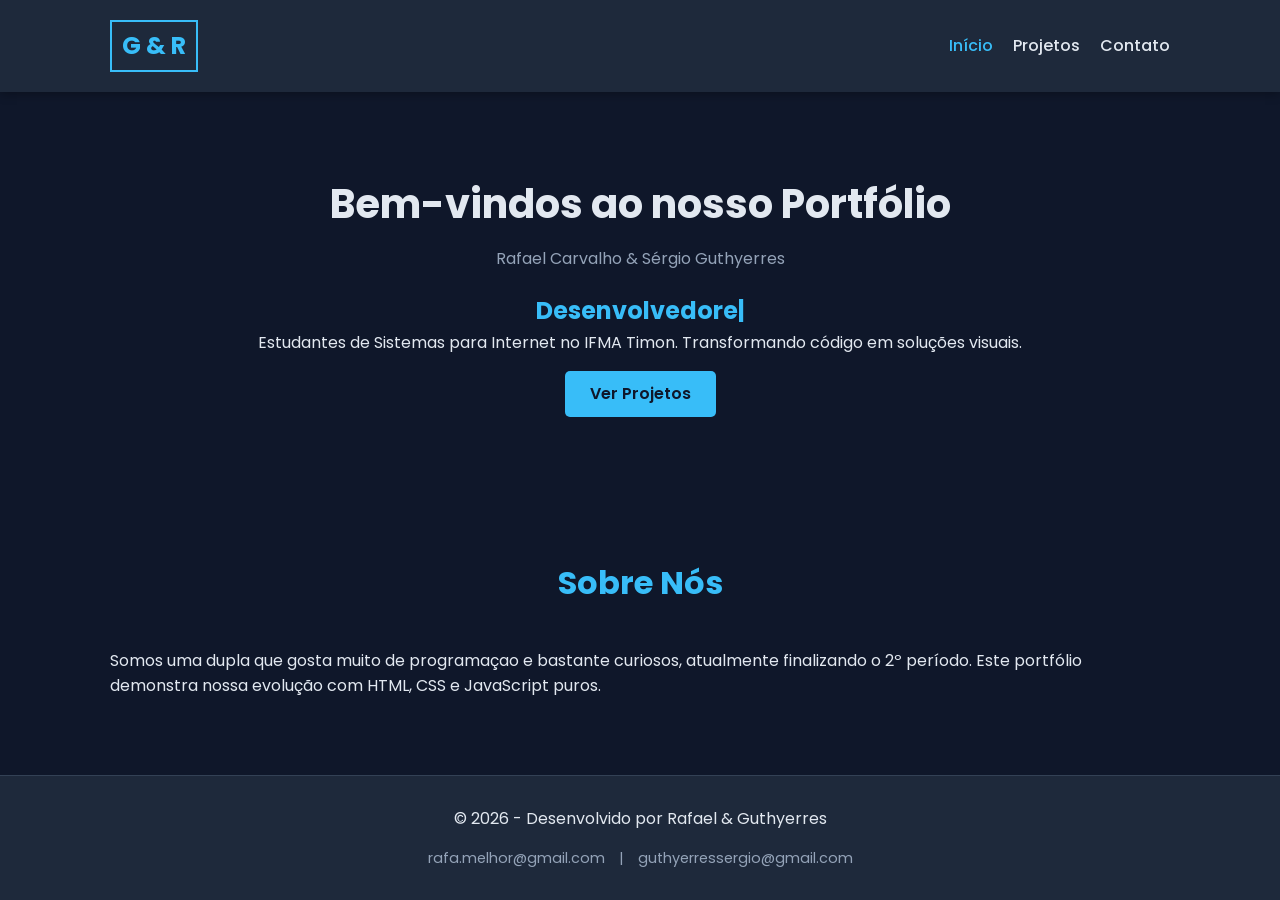
<file: index.html>
<!DOCTYPE html>
<html lang="pt-BR">
  <head>
    <meta charset="UTF-8" />
    <meta name="viewport" content="width=device-width, initial-scale=1.0" />
    <title>Portfólio | Início</title>
    <link href="https://fonts.googleapis.com/css2?family=Poppins:wght@300;400;600&display=swap" rel="stylesheet">
    <link rel="stylesheet" href="css/port.css" />
  </head>
  <body>
    <header class="main-header">
      <div class="container header-content">
        <h1 class="logo">G & R</h1>
        <nav>
          <ul class="nav-bar">
            <li><a class="link active" href="index.html">Início</a></li>
            <li><a class="link" href="projeto.html">Projetos</a></li>
            <li><a class="link" href="contato.html">Contato</a></li>
          </ul>
        </nav>
      </div>
    </header>

    <main>
      <section id="apresentacao" class="hero">
        <div class="container">
          <h2>Bem-vindos ao nosso Portfólio</h2>
          <h4>Rafael Carvalho & Sérgio Guthyerres</h4>
          <h3 class="typing-effect"></h3>
          <p class="paragrafo">
            Estudantes de Sistemas para Internet no IFMA Timon.
            Transformando código em soluções visuais.
          </p>
          <a href="projeto.html" class="btn">Ver Projetos</a>
        </div>
      </section>

      <section id="sobre" class="section-padding">
        <div class="container">
          <h2 class="section-title">Sobre Nós</h2>
          <p class="paragrafo">
            Somos uma dupla que gosta muito de programaçao e bastante curiosos, atualmente finalizando o 2º período.
            Este portfólio demonstra nossa evolução com HTML, CSS e JavaScript puros.
          </p>
        </div>
      </section>
    </main>

    <footer>
      <div class="container footer-content">
        <p>© 2026 - Desenvolvido por Rafael & Guthyerres</p>
        <div class="emails">
          <a href="mailto:rafa.melhor@gmail.com">rafa.melhor@gmail.com</a>
          <span class="separator">|</span>
          <a href="mailto:guthyerressergio@gmail.com">guthyerressergio@gmail.com</a>
        </div>
      </div>
    </footer>
    <script src="script.js"></script>
  </body>
</html>
</file>
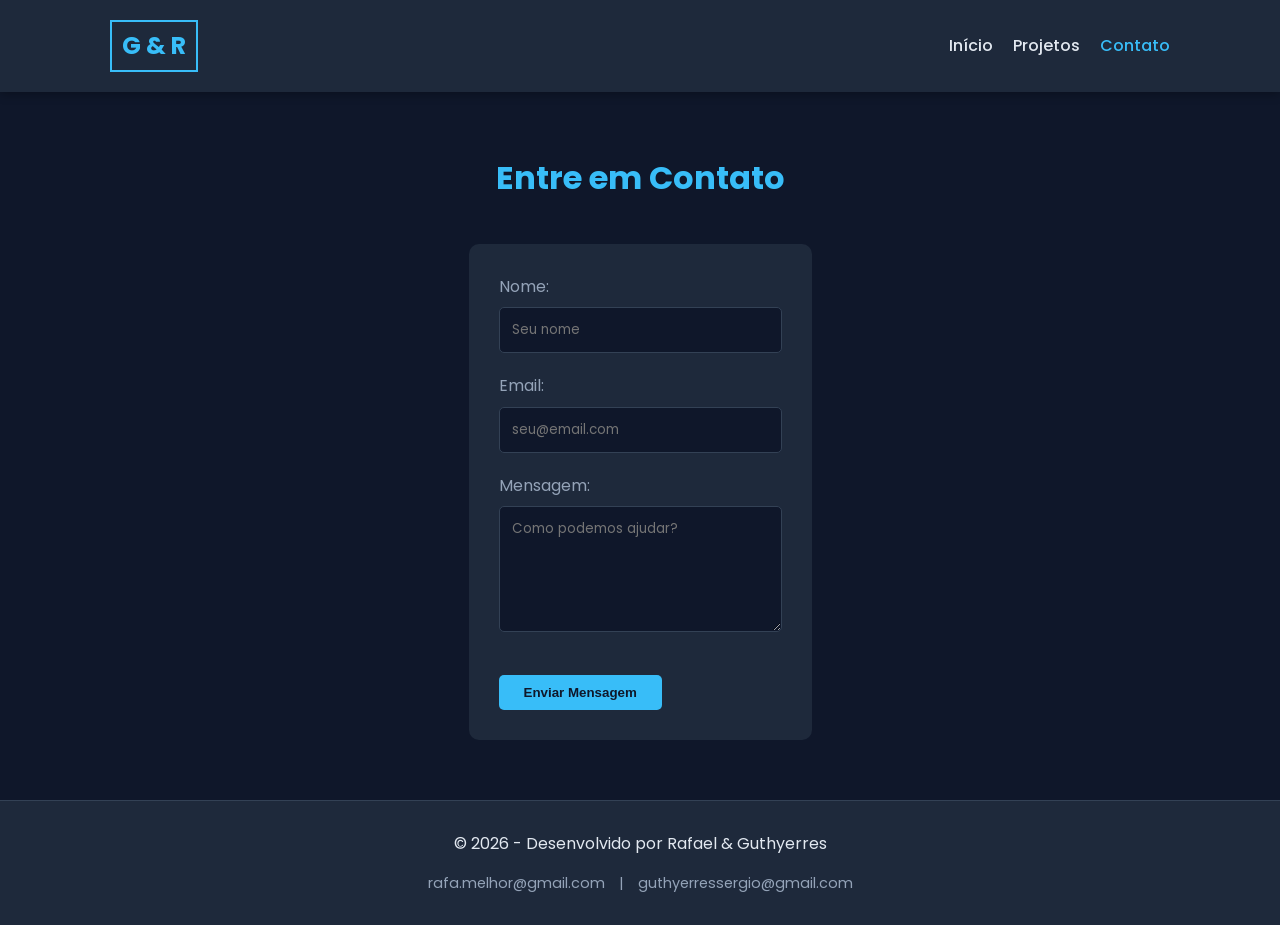
<file: contato.html>
<!DOCTYPE html>
<html lang="pt-BR">
  <head>
    <meta charset="UTF-8" />
    <meta name="viewport" content="width=device-width, initial-scale=1.0" />
    <title>Portfólio | Contato</title>
    <link href="https://fonts.googleapis.com/css2?family=Poppins:wght@300;400;600&display=swap" rel="stylesheet">
    <link rel="stylesheet" href="css/port.css" />
  </head>
  <body>
    <header class="main-header">
      <div class="container header-content">
        <h1 class="logo">G & R</h1>
        <nav>
          <ul class="nav-bar">
            <li><a class="link" href="index.html">Início</a></li>
            <li><a class="link" href="projeto.html">Projetos</a></li>
            <li><a class="link active" href="contato.html">Contato</a></li>
          </ul>
        </nav>
      </div>
    </header>

    <main class="container section-padding">
      <section class="contato-wrapper">
        <h2 class="section-title">Entre em Contato</h2>
        <form class="form-contato">
            <div class="input-group">
                <label for="nome">Nome:</label>
                <input type="text" id="nome" placeholder="Seu nome" required>
            </div>

            <div class="input-group">
                <label for="email">Email:</label>
                <input type="email" id="email" placeholder="seu@email.com" required>
            </div>

            <div class="input-group">
                <label for="mensagem">Mensagem:</label>
                <textarea id="mensagem" rows="5" placeholder="Como podemos ajudar?" required></textarea>
            </div>

            <button type="submit" class="btn">Enviar Mensagem</button>
        </form>
      </section>
    </main>

    <footer>
      <div class="container footer-content">
        <p>© 2026 - Desenvolvido por Rafael & Guthyerres</p>
        <div class="emails">
          <a href="mailto:rafa.melhor@gmail.com">rafa.melhor@gmail.com</a>
          <span class="separator">|</span>
          <a href="mailto:guthyerressergio@gmail.com">guthyerressergio@gmail.com</a>
        </div>
      </div>
    </footer>
    <script src="script.js"></script>
  </body>
</html>
</file>
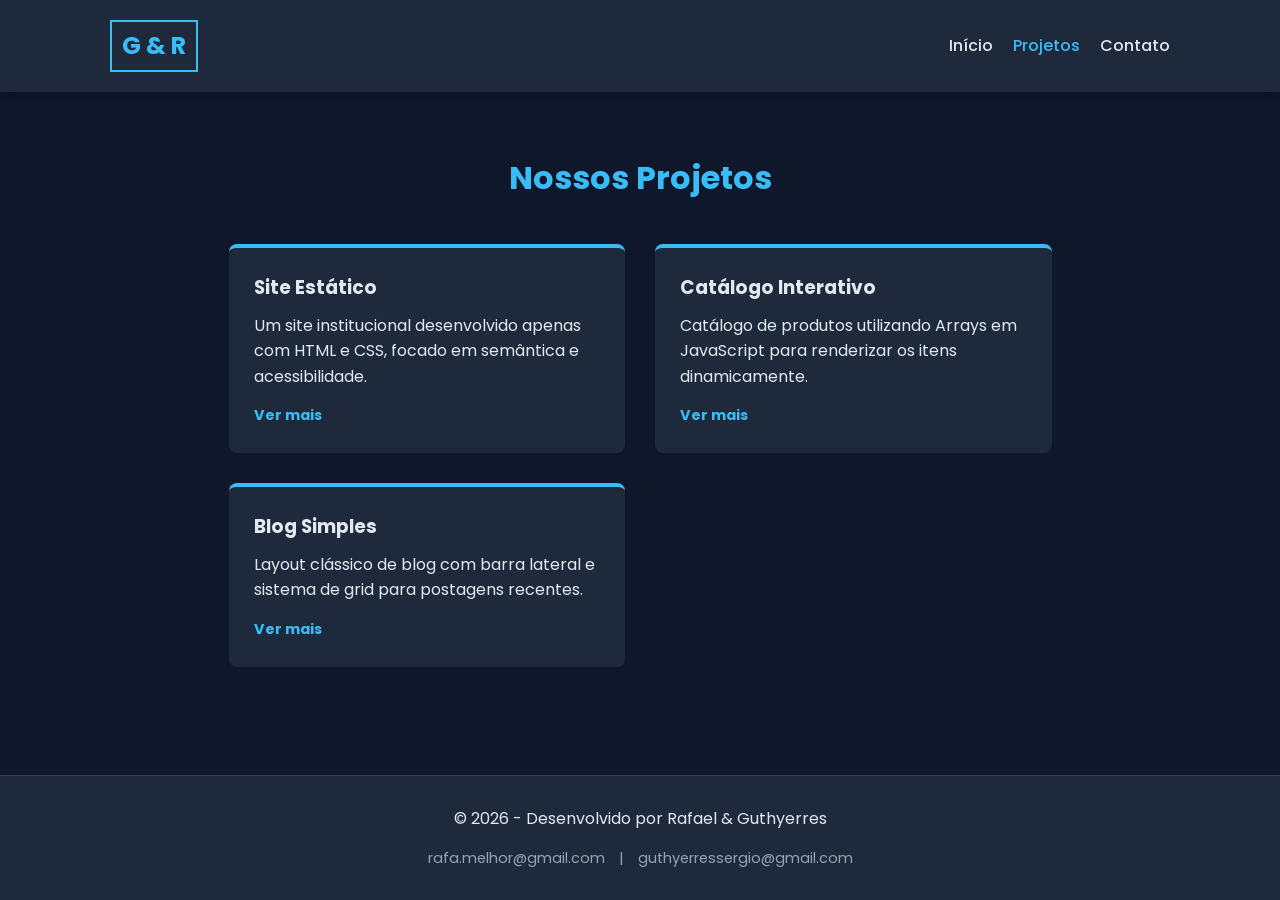
<file: projeto.html>
<!DOCTYPE html>
<html lang="pt-BR">
  <head>
    <meta charset="UTF-8" />
    <meta name="viewport" content="width=device-width, initial-scale=1.0" />
    <title>Portfólio | Projetos</title>
    <link href="https://fonts.googleapis.com/css2?family=Poppins:wght@300;400;600&display=swap" rel="stylesheet">
    <link rel="stylesheet" href="css/port.css" />
  </head>
  <body>
    <header class="main-header">
      <div class="container header-content">
        <h1 class="logo">G & R</h1>
        <nav>
          <ul class="nav-bar">
            <li><a class="link" href="index.html">Início</a></li>
            <li><a class="link active" href="projeto.html">Projetos</a></li>
            <li><a class="link" href="contato.html">Contato</a></li>
          </ul>
        </nav>
      </div>
    </header>

    <main class="container section-padding">
      <h2 class="section-title">Nossos Projetos</h2>

      <div class="projects-grid">
        <article class="card-projeto">
          <h3>Site Estático</h3>
          <p>Um site institucional desenvolvido apenas com HTML e CSS, focado em semântica e acessibilidade.</p>
          <a href="#" class="link-projeto">Ver mais</a>
        </article>

        <article class="card-projeto">
          <h3>Catálogo Interativo</h3>
          <p>Catálogo de produtos utilizando Arrays em JavaScript para renderizar os itens dinamicamente.</p>
          <a href="#" class="link-projeto">Ver mais</a>
        </article>

        <article class="card-projeto">
          <h3>Blog Simples</h3>
          <p>Layout clássico de blog com barra lateral e sistema de grid para postagens recentes.</p>
          <a href="#" class="link-projeto">Ver mais</a>
        </article>
      </div>
    </main>

    <footer>
      <div class="container footer-content">
        <p>© 2026 - Desenvolvido por Rafael & Guthyerres</p>
        <div class="emails">
          <a href="mailto:rafa.melhor@gmail.com">rafa.melhor@gmail.com</a>
          <span class="separator">|</span>
          <a href="mailto:guthyerressergio@gmail.com">guthyerressergio@gmail.com</a>
        </div>
      </div>
    </footer>
    <script src="script.js"></script>
  </body>
</html>
</file>
<file: css/port.css>
/*Variáveis e Reset*/
:root {
  --primary-color: #0f172a; /* Azul escuro fundo */
  --secondary-color: #1e293b; /* Azul fundo cards/header */
  --accent-color: #38bdf8; /* Ciano destaque */
  --text-color: #e2e8f0; /* Texto claro */
  --text-muted: #94a3b8; /* Texto secundário */
  --font-main: 'Poppins', sans-serif;
}

* {
  margin: 0;
  padding: 0;
  box-sizing: border-box;
}

body {
  font-family: var(--font-main);
  background-color: var(--primary-color);
  color: var(--text-color);
  line-height: 1.6;
  display: flex;
  flex-direction: column;
  min-height: 100vh; /* Garante que o footer fique lá embaixo */
}

a {
  text-decoration: none;
  color: inherit;
  transition: 0.3s;
}

ul {
  list-style: none;
}

/*Layout Utilitários*/
.container {
  max-width: 1100px;
  margin: 0 auto;
  padding: 0 20px;
}

.section-padding {
  padding: 60px 0;
}

.section-title {
  text-align: center;
  margin-bottom: 40px;
  font-size: 2rem;
  color: var(--accent-color);
}

/*Header*/
.main-header {
  background-color: var(--secondary-color);
  padding: 20px 0;
  box-shadow: 0 2px 10px rgba(0,0,0,0.3);
  position: sticky; /* Menu fica fixo ao rolar */
  top: 0;
  z-index: 100;
}

.header-content {
  display: flex;
  justify-content: space-between;
  align-items: center;
}

.logo {
  font-size: 1.5rem;
  font-weight: 700;
  color: var(--accent-color);
  border: 2px solid var(--accent-color);
  padding: 5px 10px;
}

.nav-bar {
  display: flex;
  gap: 20px;
}

.nav-bar a {
  font-weight: 500;
}

.nav-bar a:hover,
.nav-bar a.active {
  color: var(--accent-color);
}

/*Hero Section (Início)*/
.hero {
  text-align: center;
  padding: 80px 0;
  background: linear-gradient(rgba(15, 23, 42, 0.9), rgba(15, 23, 42, 0.9)),
              url('https://source.unsplash.com/random/1600x900/?code') no-repeat center/cover;
}

.hero h2 {
  font-size: 2.5rem;
  margin-bottom: 10px;
}

.hero h4 {
  color: var(--text-muted);
  font-weight: 400;
  margin-bottom: 20px;
}

/*Botões*/
.btn {
  display: inline-block;
  background-color: var(--accent-color);
  color: var(--primary-color);
  padding: 10px 25px;
  border-radius: 5px;
  font-weight: 600;
  border: none;
  cursor: pointer;
  margin-top: 15px;
}

.btn:hover {
  background-color: #fff;
  transform: translateY(-2px);
}

/*Grid de Projetos*/
.projects-grid {
  display: grid;
  /* Cria colunas automáticas, no mínimo 300px, se sobrar espaço divide igualmente */
  grid-template-columns: repeat(auto-fit, minmax(280px, 1fr));
  gap: 30px;
}

.card-projeto {
  background-color: var(--secondary-color);
  padding: 25px;
  border-radius: 8px;
  border-top: 4px solid var(--accent-color);
  transition: transform 0.3s ease;
}

.card-projeto:hover {
  transform: translateY(-5px);
}

.card-projeto h3 {
  margin-bottom: 10px;
}

.link-projeto {
  display: inline-block;
  margin-top: 15px;
  color: var(--accent-color);
  font-size: 0.9rem;
  font-weight: bold;
}

/*Formulário */
.contato-wrapper {
  max-width: 600px;
  margin: 0 auto;
}

.form-contato {
  background-color: var(--secondary-color);
  padding: 30px;
  border-radius: 10px;
}

.input-group {
  margin-bottom: 20px;
}

.input-group label {
  display: block;
  margin-bottom: 8px;
  color: var(--text-muted);
}

.input-group input,
.input-group textarea {
  width: 100%;
  padding: 12px;
  border-radius: 5px;
  border: 1px solid #334155;
  background-color: var(--primary-color);
  color: white;
  font-family: inherit;
}

.input-group input:focus,
.input-group textarea:focus {
  outline: none;
  border-color: var(--accent-color);
}

/*Footer*/
footer {
  background-color: var(--secondary-color);
  padding: 30px 0;
  margin-top: auto; /* Empurra footer para baixo se o conteúdo for pouco */
  text-align: center;
  border-top: 1px solid #334155;
}

.footer-content {
  display: flex;
  flex-direction: column;
  gap: 15px;
  align-items: center;
}

.emails {
  font-size: 0.9rem;
  color: var(--text-muted);
}

.emails a:hover {
  color: var(--accent-color);
}

.separator {
  margin: 0 10px;
}

/*Responsividade (Celular) */
@media (max-width: 768px) {
  .header-content {
    flex-direction: column;
    gap: 15px;
  }

  .hero h2 {
    font-size: 2rem;
  }
}
/*Efeitinho de digitar*/
.typing-effect {
    font-size: 1.5rem;
    color: var(--accent-color);
    min-height: 1.6em; /* Reserva espaço para não pular a tela */
}

.typing-effect::after {
    content: '|';
    animation: piscar 0.7s infinite;
}

@keyframes piscar {
    0%, 100% { opacity: 1; }
    50% { opacity: 0; }
}
</file>
